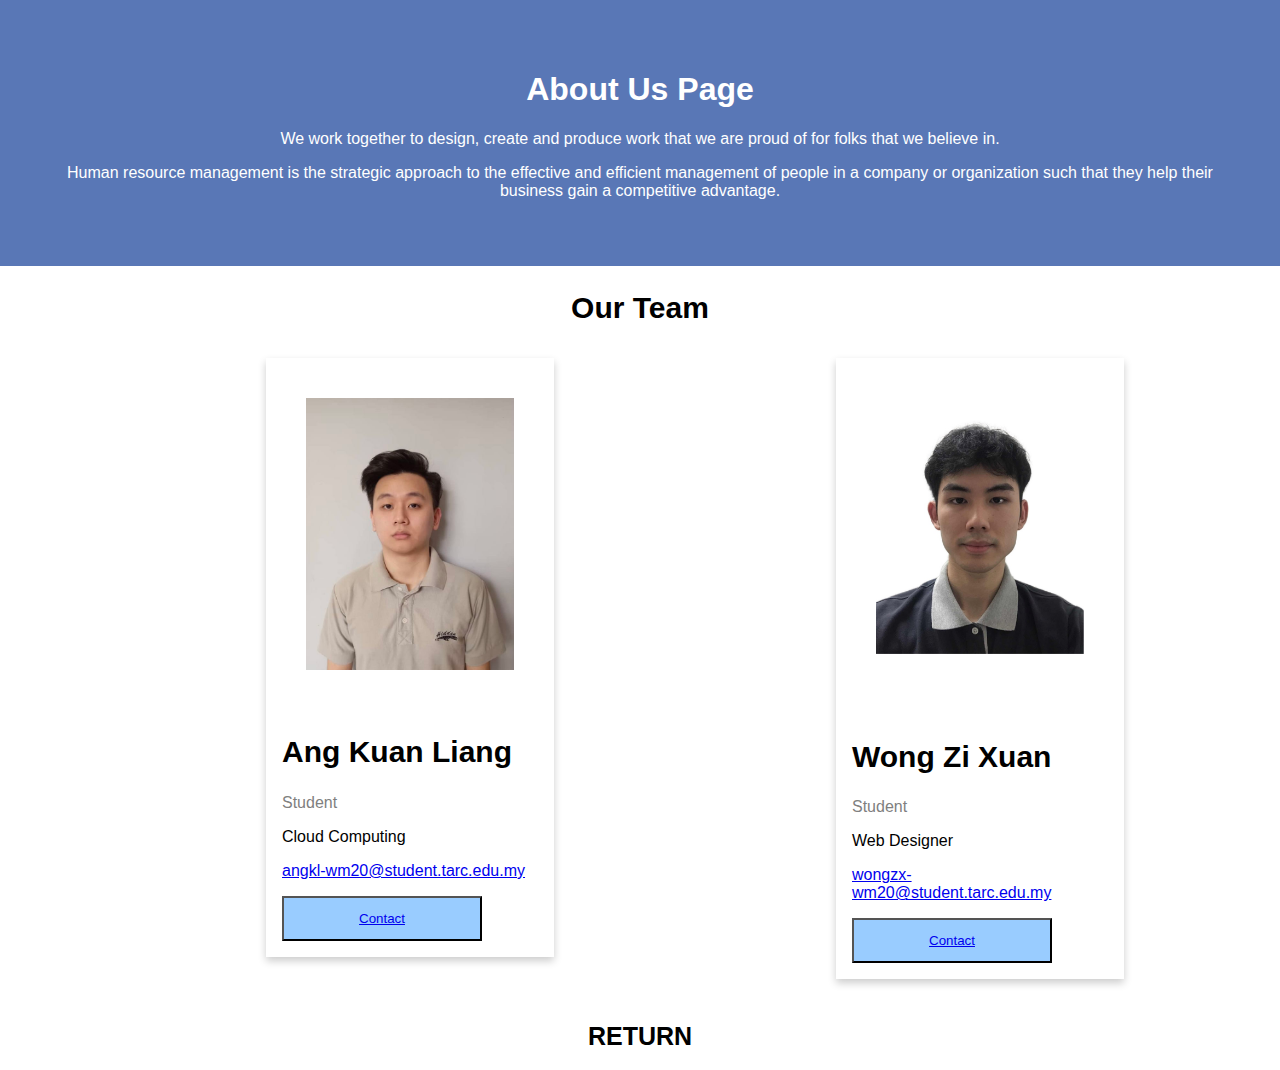
<file: templates/AboutUs.html>
<!DOCTYPE html>
<html>

<head>
  <title>About Us</title>
  <link rel="stylesheet" href="../static/AboutUs.css">
</head>

</html>

<body>
  <div class="about-section">
    <h1>About Us Page</h1>
    <p>We work together to design, create and produce work that we are proud of for folks that we believe in.</p>
    <p>Human resource management is the strategic approach to the effective and efficient management of people in a company or organization such that they help their business gain a competitive advantage.</p>
  </div>

  <h2 style="text-align:center">Our Team</h2>
  <div class="row">
    <div class="column">
      <div class="card">
        <img src="/static/AngKuanLiang.jpg" alt="KL" style="width:100%">
        <div class="container">
          <h2>Ang Kuan Liang</h2>
          <p class="title">Student</p>
          <p>Cloud Computing</p>
          <p><a href="mailto:angkl-wm20@student.tarc.edu.my">angkl-wm20@student.tarc.edu.my</a></p>
          <p><button type="submit" style="background-color: #99CCFF;
            height: 45px; 
            width: 200px; 
            color:black; 
            font: oblique;
            cursor: pointer;
            text-decoration: none;"><a href="/error">Contact</a></button></p>
        </div>
      </div>
    </div>

    <div class="column">
      <div class="card">
        <img src="/static/WongZiXuan.JPG" alt="ZX" style="width:100%">
        <div class="container">
          <h2>Wong Zi Xuan</h2>
          <p class="title">Student</p>
          <p>Web Designer</p>
          <p><a href="mailto:wongzx-wm20@student.tarc.edu.my">wongzx-wm20@student.tarc.edu.my</a></p>
          <p><button type="submit" style="background-color: #99CCFF;
            height: 45px; 
            width: 200px; 
            color:black; 
            font: oblique;
            cursor: pointer;
            text-decoration: none;"><a href="/error">Contact</a></button></p>
        </div>
      </div>
    </div>
  </div>
  <h3><a href="/">RETURN</a></h3>
</body>
</file>
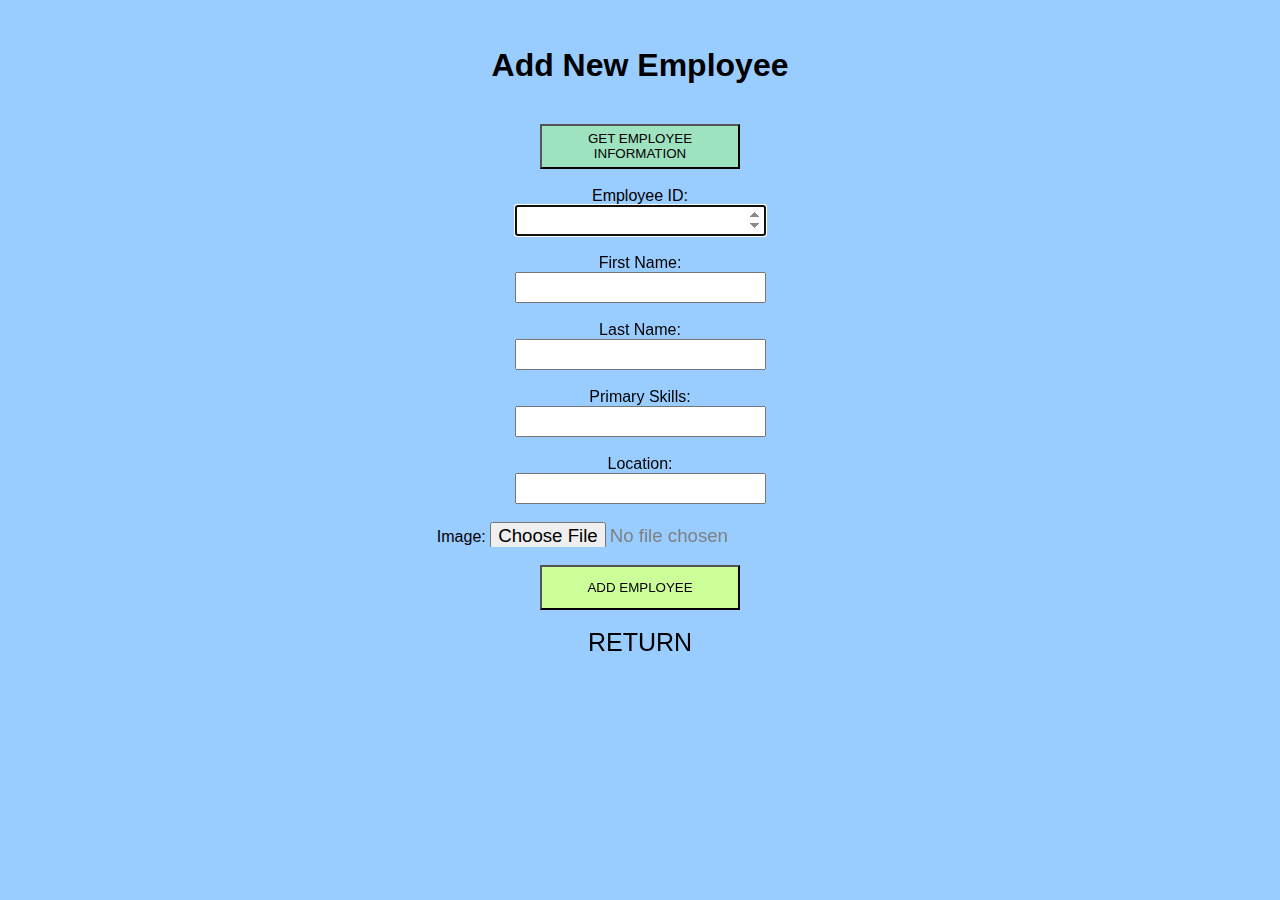
<file: templates/AddEmp.html>
<!DOCTYPE html>
<html>

<head>
	<title>Add Employee Information</title>
	<link rel="stylesheet" href="/static/AddEmp.css">
</head>

<body>
	<div class="container">
		<br>
		<h1>Add New Employee</h1>
		<br>

		<form action="/addemp" autocomplete="on" method="POST" enctype="multipart/form-data">

			<button type="submit" formaction="/gogetemp"
				style="background: #9FE2BF; height: 45px; width: 200px; color:black; font:oblique;">GET EMPLOYEE
				INFORMATION</button><br><br>

			Employee ID:<br> <input style="height:25px;font-size:14pt; color:grey;" type="number" name="emp_id"
				autofocus size="40"><br><br>

			First Name:<br> <input style="height:25px;font-size:14pt;color:grey;" type="text" name="first_name"><br><br>

			Last Name:<br> <input style="height:25px;font-size:14pt;color:grey;" type="text" name="last_name"><br><br>

			Primary Skills:<br> <input style="height:25px;font-size:14pt;color:grey;" type="text"
				name="pri_skill"><br><br>

			Location:<br> <input style="height:25px;font-size:14pt;color:grey;" type="text" name="location"><br><br>

			Image: <input type=file name="emp_image_file" style="height:25px;font-size:14pt;color:grey;"> <br><br>

			<button type="submit" style="background-color: #CCFF99;
			height: 45px; 
			width: 200px; 
			color:black; 
			font: oblique;
			cursor: pointer;
			text-decoration: none;">ADD EMPLOYEE</button>

			<br><br>
			<div class="back">
				<a href="/">RETURN</a>
			</div>

		</form>
	</div>

</body>

</html>
</file>
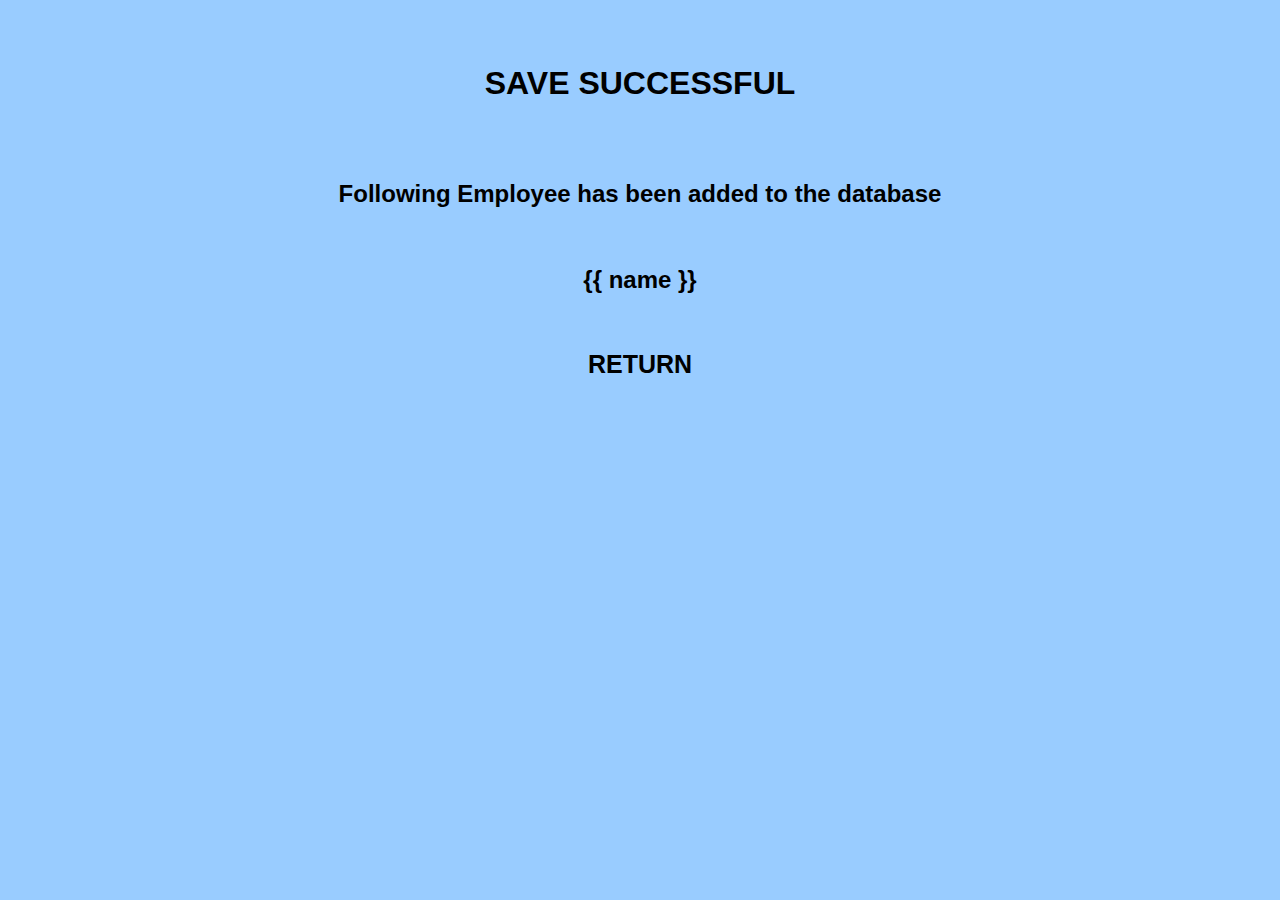
<file: templates/AddEmpOutput.html>
<!DOCTYPE html>
<html>

<head>
	<title>Add Emp Output</title>
	<link rel="stylesheet" href="/static/AddEmp.css">

	<br><br>
	<h1>SAVE SUCCESSFUL</h1><br><br>
	<h2>Following Employee has been added to the database</h2><br>
	<h2>{{ name }}</h2><br>
	<form action="http://3.134.115.108:80/" autocomplete="on" method="GET">
		<h3><a href="/">RETURN</a></h3><br><br>
	</form>
</head>

<body>

</body>

</html>
</file>
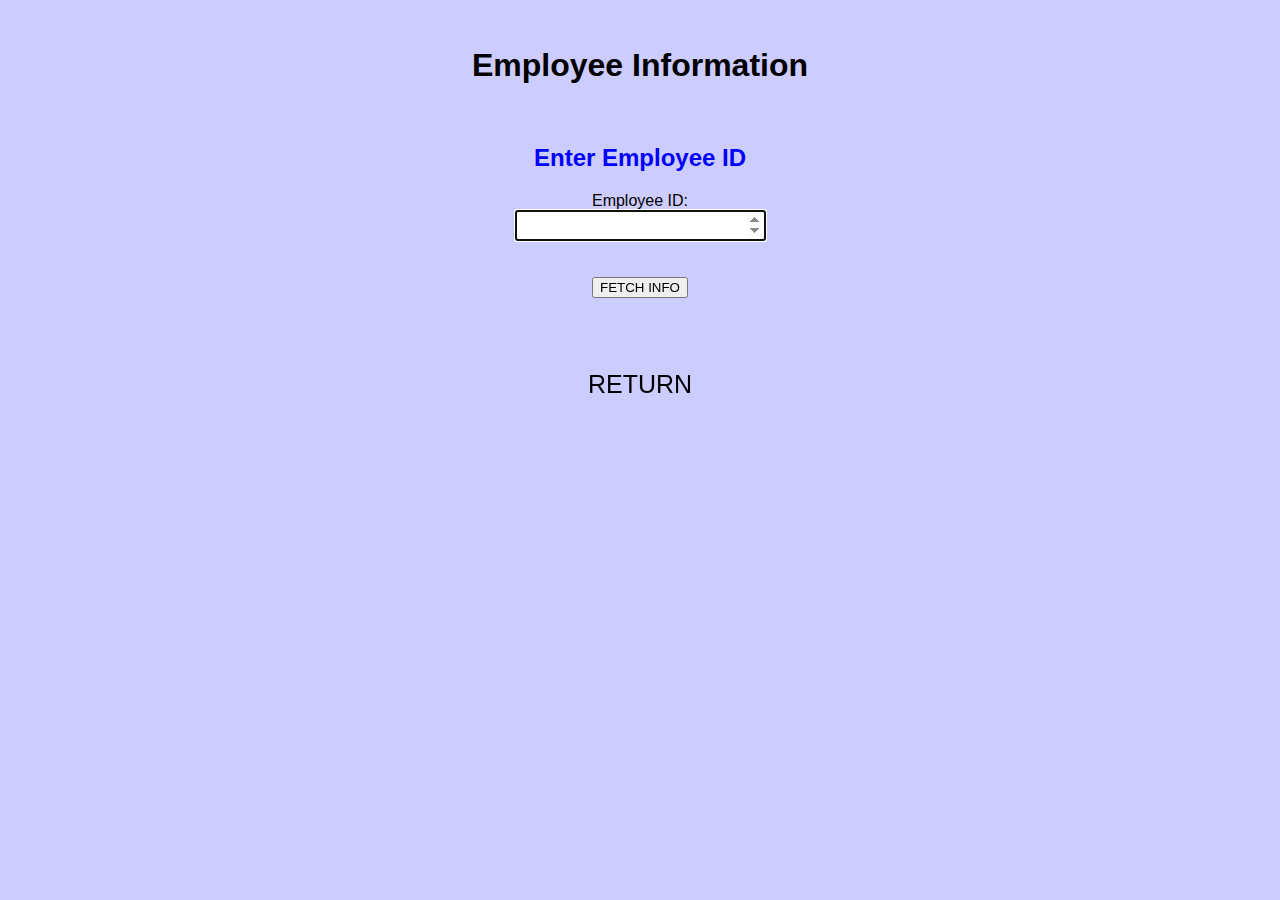
<file: templates/DelEmp.html>
<!DOCTYPE html>
<html>

<head>
    <title>Delete Employee Information</title>
    <link rel="stylesheet" href="/static/GetEmp.css">
</head>

<body>
    <div class="container">
        <br>
        <h1>Employee Information</h1>
        <br>

        <form action="/deleteemp" autocomplete="on" method="POST">

            <h2>Enter Employee ID</h2>

            Employee ID:<br> <input style="height:25px;font-size:14pt;" type="number" name="emp_id" autofocus
                size="40"><br><br><br>
            <button type="submit">FETCH INFO</button><br><br><br>

        </form>

        <div class="back">
            <br><br><a href="/">RETURN</a>
        </div>
</body>

</html>
</file>
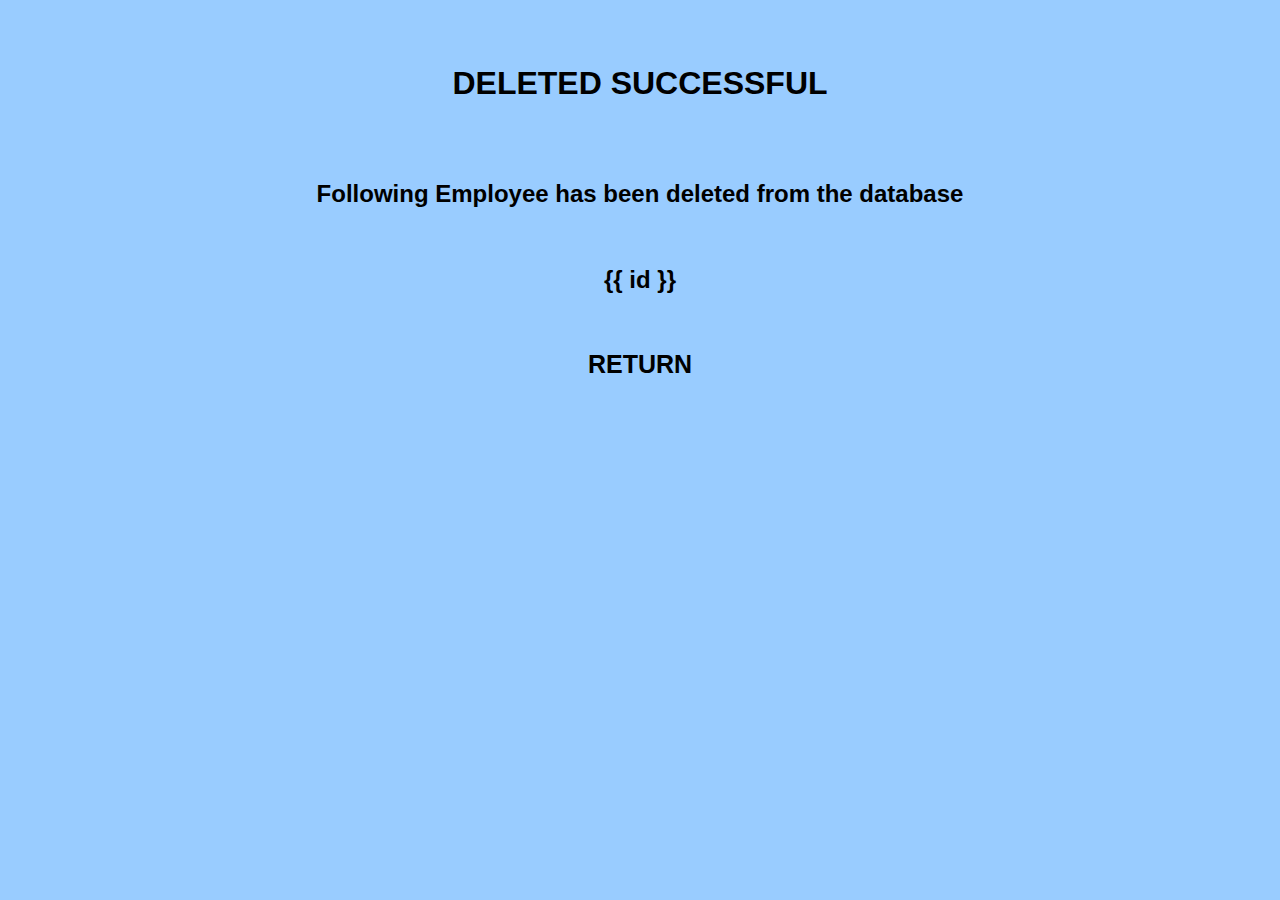
<file: templates/DelEmpOutput.html>
<!DOCTYPE html>
<html>

<head>
    <title>Delete Emp Output</title>
    <link rel="stylesheet" href="/static/AddEmp.css">

    <br><br>
    <h1>DELETED SUCCESSFUL</h1><br><br>
    <h2>Following Employee has been deleted from the database</h2><br>
    <h2>{{ id }}</h2><br>
    <form action="http://3.134.115.108:80/" autocomplete="on" method="GET">
        <h3><a href="/">RETURN</a></h3><br><br>
    </form>
</head>

<body>

</body>

</html>
</file>
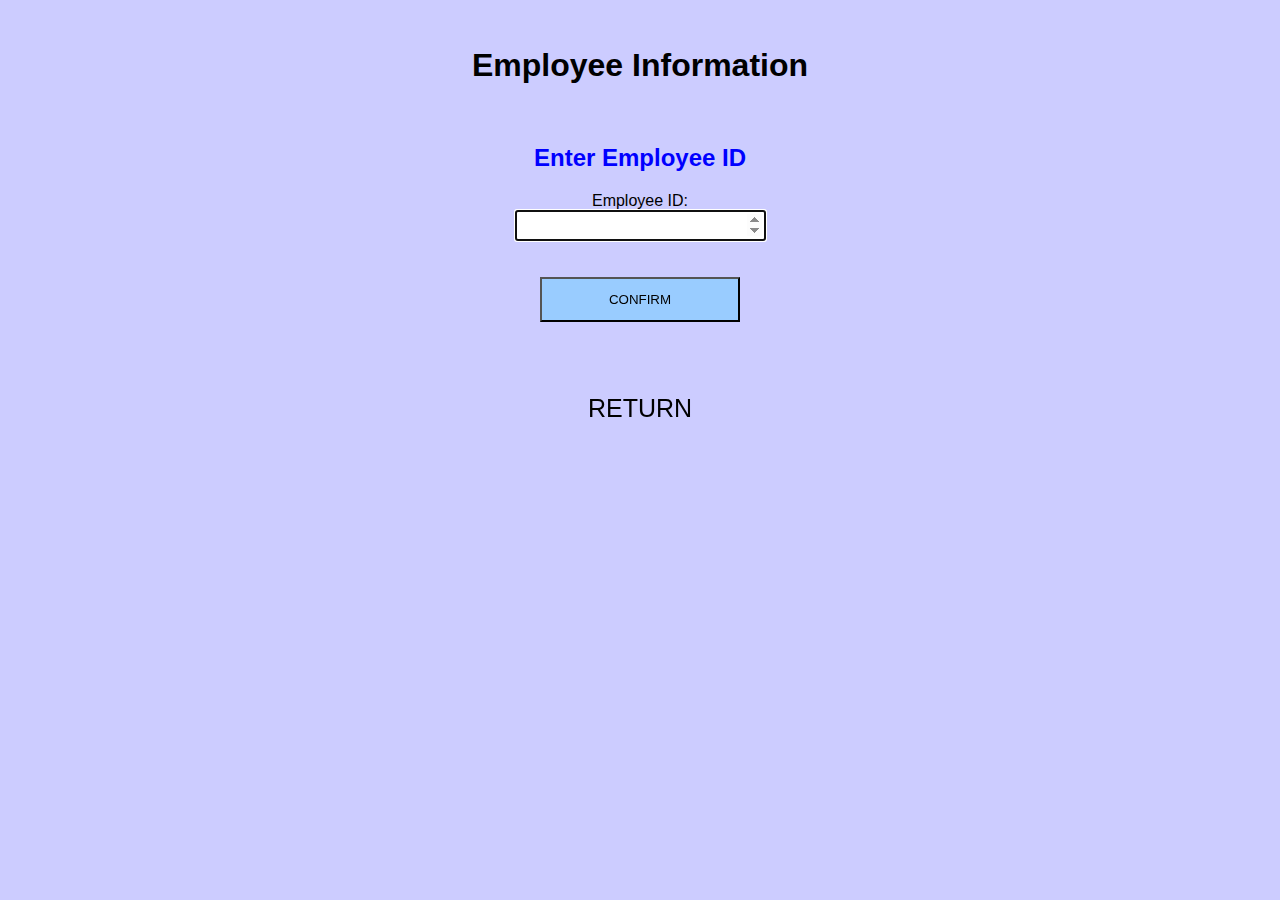
<file: templates/DeleteEmp.html>
<!DOCTYPE html>
<html>

<head>
    <title>Delete Employee Information</title>
    <link rel="stylesheet" href="/static/GetEmp.css">
</head>

<body>
    <div class="container">
        <br>
        <h1>Employee Information</h1>
        <br>

        <form action="/deleteemp" autocomplete="on" method="POST">

            <h2>Enter Employee ID</h2>

            Employee ID:<br> <input style="height:25px;font-size:14pt;" type="number" name="emp_id" autofocus
                size="40"><br><br><br>
            <button type="submit" style="background-color: #99CCFF;
			height: 45px; 
			width: 200px; 
			color:black; 
			font: oblique;
			cursor: pointer;
			text-decoration: none;">CONFIRM</button><br><br><br>

        </form>

        <div class="back">
            <br><br><a href="/">RETURN</a>
        </div>
</body>

</html>
</file>
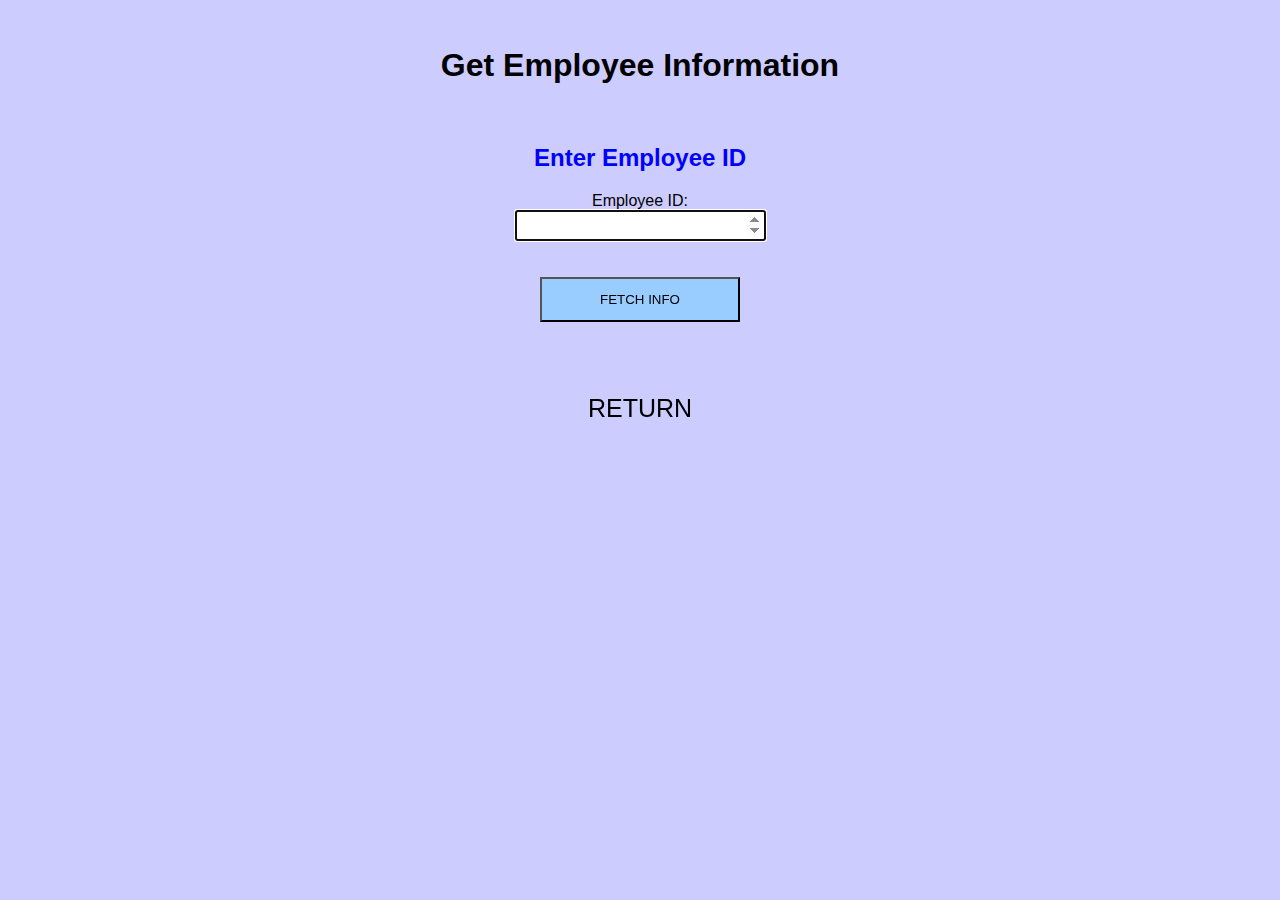
<file: templates/GetEmp.html>
<!DOCTYPE html>
<html>

<head>
	<title>Get Employee Information</title>
	<link rel="stylesheet" href="/static/GetEmp.css">
</head>

<body>
	<div class="container">
		<br>
		<h1>Get Employee Information</h1>
		<br>

		<form action="/fetchdata" autocomplete="on" method="POST">

			<h2>Enter Employee ID</h2>

			Employee ID:<br> <input style="height:25px;font-size:14pt;" type="number" name="emp_id" autofocus
				size="40"><br><br><br>

			<button type="submit" style="background-color: #99CCFF;
			height: 45px; 
			width: 200px; 
			color:black; 
			font: oblique;
			cursor: pointer;
			text-decoration: none;">FETCH INFO</button><br><br><br>

		</form>

		<div class="back">
			<br><br><a href="/">RETURN</a>
		</div>
</body>

</html>
</file>
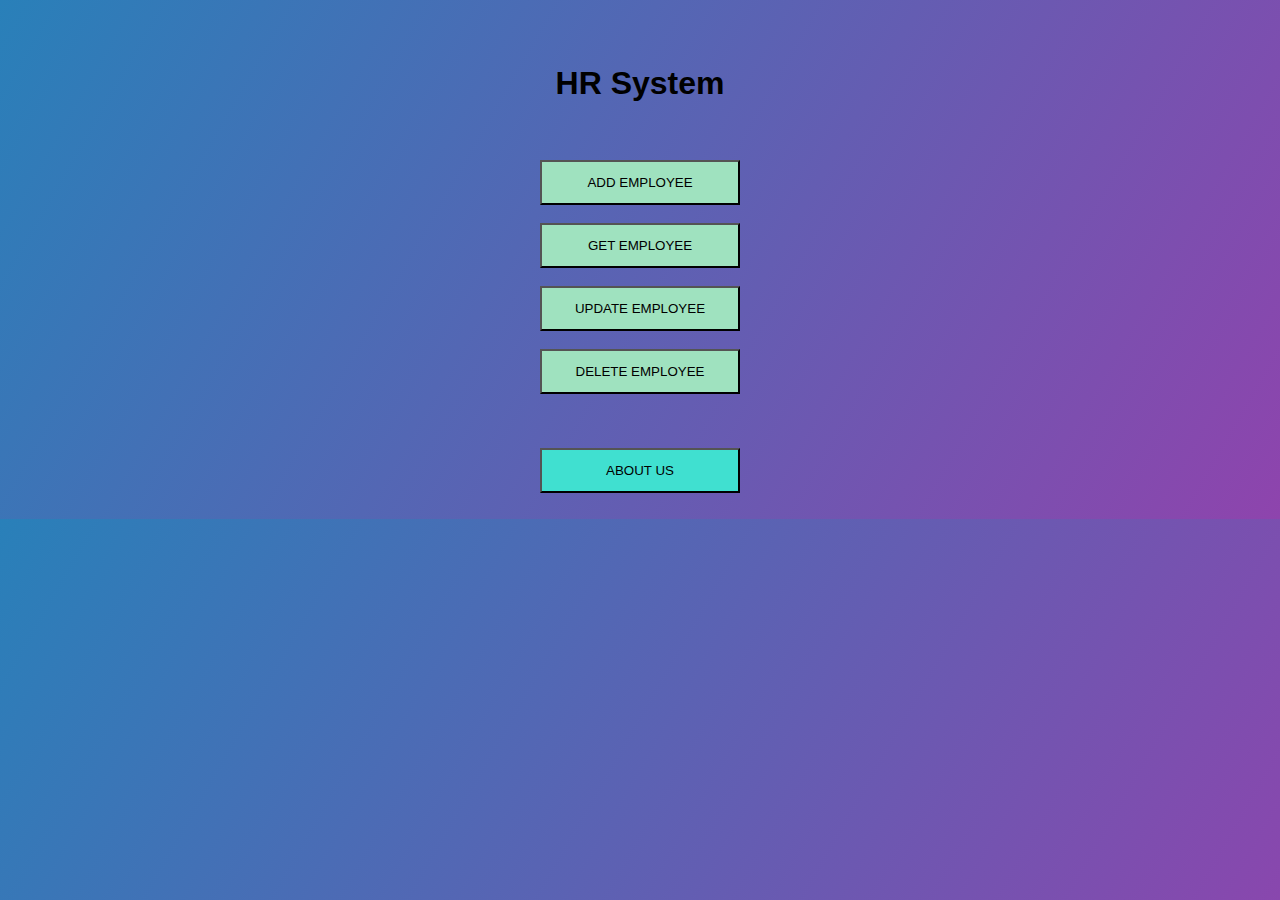
<file: templates/Homepage.html>
<!DOCTYPE html>
<html>

<head>
    <title>Home Page</title>
    <link rel="stylesheet" href="/static/Homepage.css">
</head>

<body>
    <div class="container">
        <br>
        <br>
        <h1>HR System</h1>
        <br>
        <br>
        <form action="/" autocomplete="on" method="POST" enctype="multipart/form-data"></form>
        <div class="column">
            <button class="button"><a href="/goaddemp">ADD EMPLOYEE</a></button><br><br>
            <button class="button"><a href="/gogetemp">GET EMPLOYEE</a></button><br><br>
            <button class="button"><a href="/goupdateemp">UPDATE EMPLOYEE</a></button><br><br>
            <button class="button"><a href="/godeleteemp">DELETE EMPLOYEE</a></button><br><br>
        </div>
        <br>
        <br>
        <button class="button2"><a href="/aboutus">ABOUT US</a></button><br><br>

    </div>
</body>

</html>
</file>
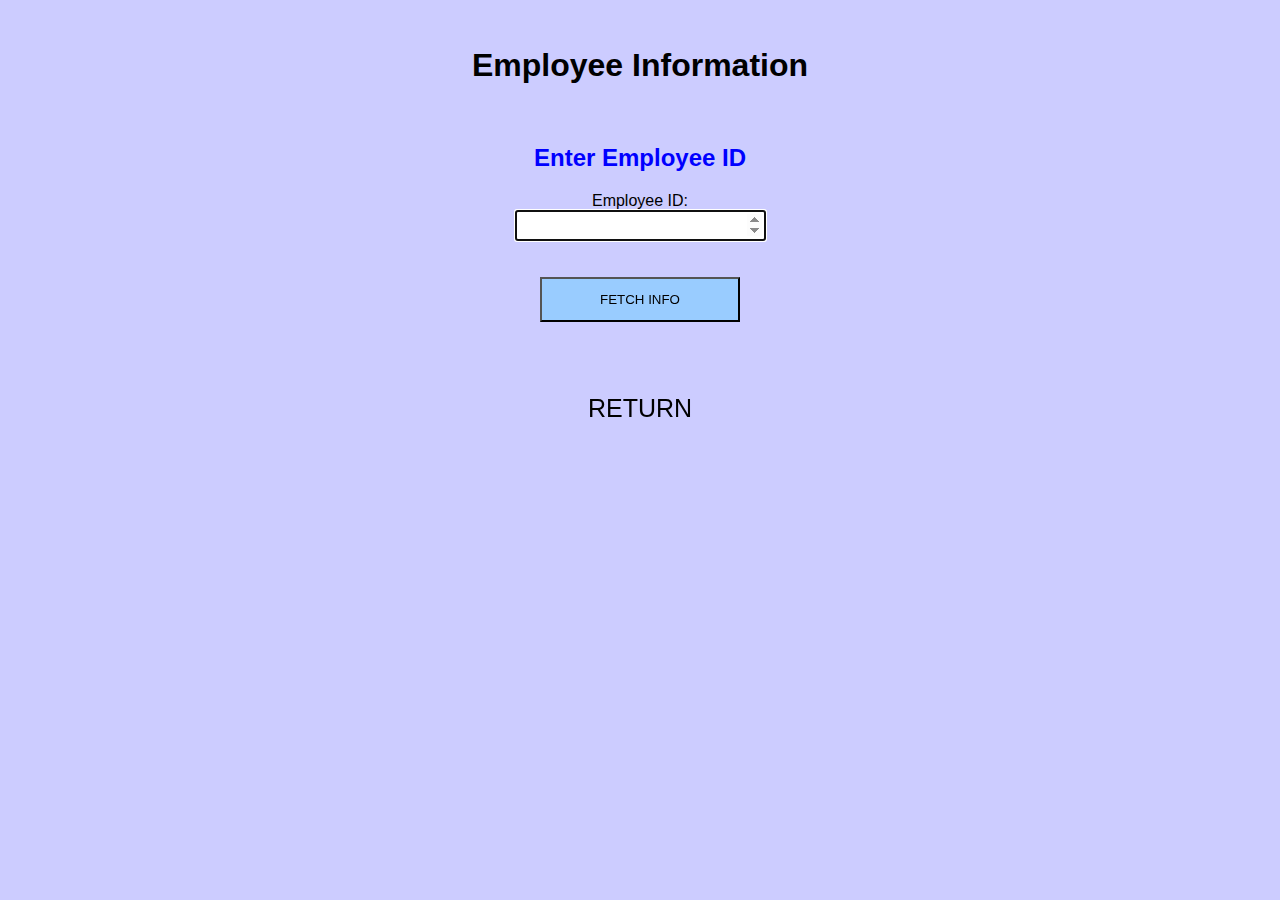
<file: templates/SelectUpdateEmp.html>
<!DOCTYPE html>
<html>

<head>
    <title>Update Employee Information</title>
    <link rel="stylesheet" href="/static/GetEmp.css">
</head>

<body>
    <div class="container">
        <br>
        <h1>Employee Information</h1>
        <br>

        <form action="/updateolddata" autocomplete="on" method="POST">

            <h2>Enter Employee ID</h2>

            Employee ID:<br> <input style="height:25px;font-size:14pt;" type="number" name="emp_id" autofocus
                size="40"><br><br><br>
            <button type="submit" style="background-color: #99CCFF;
			height: 45px; 
			width: 200px; 
			color:black; 
			font: oblique;
			cursor: pointer;
			text-decoration: none;">FETCH INFO</button><br><br><br>

        </form>

        <div class="back">
            <br><br><a href="/">RETURN</a>
        </div>
</body>

</html>
</file>
<file: static/AboutUs.css>
body {
    font-family: Arial, Helvetica, sans-serif;
    margin: 0;
  }
  
  html {
    box-sizing: border-box;
  }
  
  *, *:before, *:after {
    box-sizing: inherit;
  }
  
  .column {
    float: left;
    width: 25%;
    margin-bottom: 16px;
    margin-left: 250px;
    padding: 0 8px;
  }
  
  .card {
    box-shadow: 0 4px 8px 0 rgba(0, 0, 0, 0.2);
    margin: 8px;
  }
  
  .about-section {
    padding: 50px;
    text-align: center;
    background-color: #5977b6;
    color: white;
  }
  
  .container {
    padding: 0 16px;
  }
  
  .container::after, .row::after {
    content: "";
    clear: both;
    display: table;
  }

  h2{
    font-size: 30px;
  }
  
  .title {
    color: grey;
  }
  
  .button {
    border: none;
    outline: 0;
    display: inline-block;
    padding: 8px;
    color: white;
    background-color: #000;
    text-align: center;
    cursor: pointer;
    width: 100%;
    font-size: medium;
  }

  .button a{
    text-decoration: none;
    color: white;
  }
  
  .button:hover {
    background-color: #555;
  }
  
  @media screen and (max-width: 650px) {
    .column {
      width: 100%;
      display: block;
    }
  }
h3{
    text-align: center;
    align-items: center;
    font-family: Arial, Helvetica, sans-serif;
}

h3 a{
    font-size: 25px;
    text-decoration: none;
    color: black;
}
h3 a:active{
    color: red;
}

img{
  border-radius: 8px;
  padding: 40px;
  display: block;
}
img:hover {
  box-shadow: 0 0 2px 1px rgba(0, 140, 186, 0.5);
}
</file>
<file: static/AddEmp.css>
html{
    font-family: Arial, Helvetica, sans-serif;
    font-size: 4;
    background: #99CCFF;
}

body{
    align-items: center;
    justify-content: center;
}

.button:active, .button:hover{
    text-decoration: underline;
    cursor: pointer;
}

h1{
    color: black;
    font-family: 'Lucida Sans', 'Lucida Sans Regular', 'Lucida Grande', 'Lucida Sans Unicode', Geneva, Verdana, sans-serif;
    text-align: center;
}

h2{
    text-align: center;
}

h3{
    text-align: center;
    align-items: center;
    font-family: Arial, Helvetica, sans-serif;
}

h3 a{
    font-size: 25px;
    text-decoration: none;
    color: black;
}
h3 a:active{
    color: red;
}

.container{
    color: black; 
    size: 4; 
    font-family: Arial, Helvetica, sans-serif;
    align-items: center;
    text-align: center;
}
.back a{
    font-size: 25px;
    text-decoration: none;
    color: black;
}
.back a:active{
    color: red;
}
</file>
<file: static/GetEmp.css>
html{
    font-family: Arial, Helvetica, sans-serif;
    font-size: 4;
    background: #CCCCFF;
}

body{
    align-items: center;
    justify-content: center;
}

h1{
    color: black;
}

.container{
    color: black; 
    size: 6; 
    font-family: Arial, Helvetica, sans-serif;
    align-items: center;
    text-align: center;
}

h2{
    color: blue;
}

.fetch a{
    text-decoration: none;
    color: black;
}

.fetch a:hover{
    text-decoration: underline;
}

.back a{
    font-size: 25px;
    text-decoration: none;
    color: black;
}
.back a:active{
    color: red;
}
img{
    border-radius: 8px;
    size: auto;
    max-width: 150px;
    border: 1px solid;
}
img:hover {
    box-shadow: 0 0 2px 1px rgba(0, 140, 186, 0.5);
  }
</file>
<file: static/Homepage.css>
html{
    background: linear-gradient(120deg,#2980b9, #8e44ad);
    animation: gradient 15s ease infinite;
}
h1{
    font-family: 'Lucida Sans', 'Lucida Sans Regular', 'Lucida Grande', 'Lucida Sans Unicode', Geneva, Verdana, sans-serif;
    color: black;
}
.container{
    color: black; 
    size: 4; 
    font-family: Arial, Helvetica, sans-serif;
    align-items: center;
    text-align: center;
}
.button{
    background-color: #9FE2BF;
    height: 45px; 
    width: 200px; 
    color:black; 
    font: oblique;
    cursor: pointer;
    text-decoration: none;
}
.button a{
    text-decoration: none;
    color: black;
}
.button a:hover{
    text-decoration:solid;
}
.button2{
    background: #40E0D0; 
    height: 45px; 
    width: 200px;
    color:white; 
    font: oblique;
    cursor: pointer;
}
.button2 a{
    text-decoration: none;
    color: black;
}
.button2 a:hover{
    text-decoration: underline;
}
</file>
